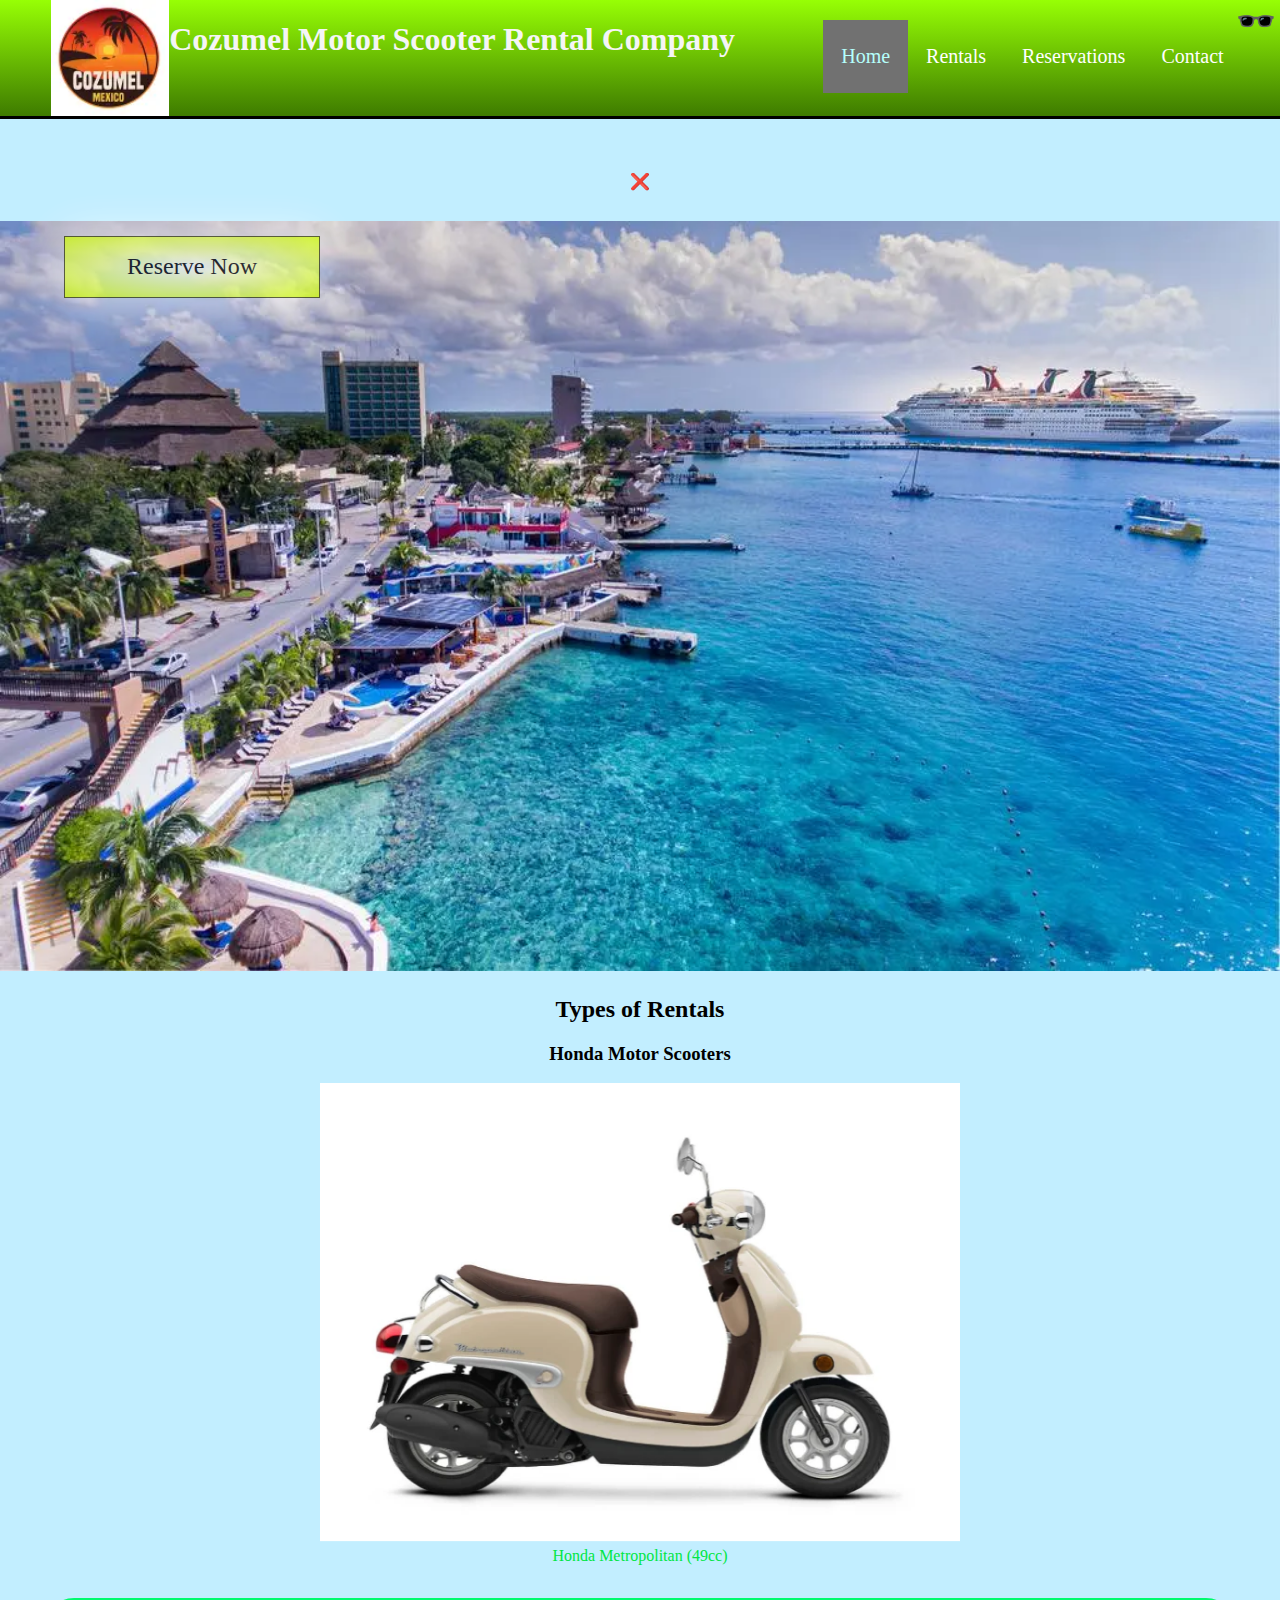
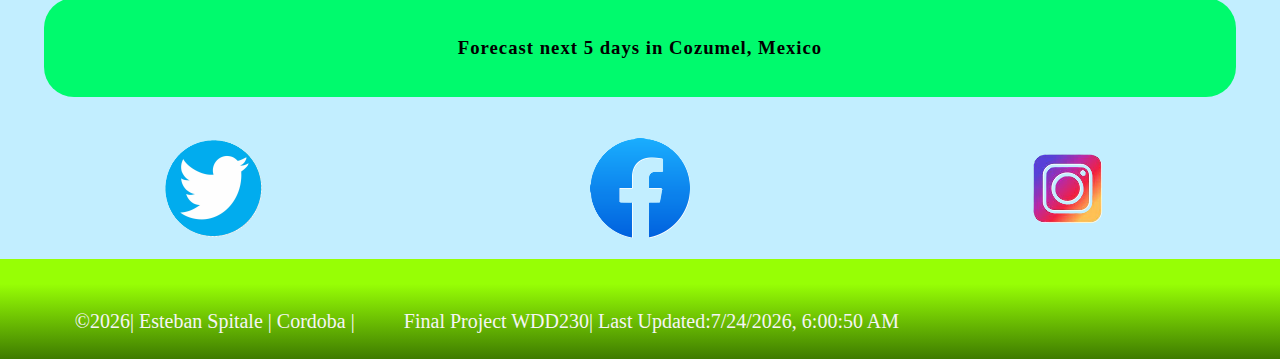
<file: index.html>
<!DOCTYPE html>
<html lang="en">
<head>
    <meta charset="UTF-8">
    <meta http-equiv="X-UA-Compatible" content="IE=edge">
    <meta name="viewport" content="width=device-width, initial-scale=1.0">
    <title>Welcome to Cozumel</title>
    <meta name="author" content="Esteban Adrian Spitale">
    <meta name="description" content="Home Page: Cozumel Motor Scooter Rental Company">
    <link rel="icon" href="images/faviconCozumel.webp">
    <link rel="stylesheet" href="styles/base.css">
    <link rel="stylesheet" href="styles/medium.css">
    <link rel="stylesheet" href="styles/small.css">
    <meta property="og:title" content="Cozumel Motor Scooter Rental Company">
    <meta property="og:type" content="website">
    <meta property="og:image" content="https://www.worldatlas.com/upload/e4/1e/ed/cozumel-mexico-timothy-l-barnes.jpg" >
    <meta property="og:url" content="https://estebanspitale.github.io/finalProjectWdd230/index.html" >
    <link rel="stylesheet" href="styles/normalize.css">
</head>
<body>
    <header>
        <img id="logo" src="images/faviconCozumel.webp" alt="Cozumel Motor Scooter Rental Company Logo">
        <h1>Cozumel Motor Scooter Rental Company</h1>
        <nav>
            <ul class="navigation">
                <li><a class="ham" href="#">&#9776;Menu</a></li>
                <li><a class="active" href="index.html">Home</a></li>
                <li><a href="rentals.html">Rentals</a></li>
                <li><a href="reservations.html">Reservations</a></li>
                <li><a href="contact.html">Contact</a></li>
            </ul>
        </nav>
        <div id="mode"> 
            🕶️
        </div>
    </header>

    <main>
        <div id="banner">
            <p id="temp-max-message"></p>
            <span class="exit" onclick="closeBanner()">❌</span>
        </div>

        <div class="hero">
            <picture>
                <source srcset="images/cozumel_hero_img_small.webp" media="(max-width: 500px)">
                <source srcset="images/cozumel_hero_img_medium.webp" media="(max-width: 1000px)">
                <img src="images/cozumel_hero_img.webp" alt="table setting" width="1500" height="750">
            </picture>
            <div class="herolabel">
                <button type="button" onclick="location.href='reservations.html'">Reserve Now</button>
            </div>
        </div>
        <h2>Types of Rentals</h2>
        <div class="slideshow-container">
            <div class="mySlides fade">
                <h3>Honda Motor Scooters</h3>  
                <img src="images/HondaMetropolitan(49cc)-1person.webp" alt="HondaMetropolitan(49cc)" style="width:100%">
                <div class="text">Honda Metropolitan (49cc)</div>
            </div>
          
            <div class="mySlides fade">
                <h3>Honda Motor Scooters</h3>   
                <img src="images/HondaDio(110cc)-2person.webp" alt="HondaDio(110cc)" style="width:100%">
                <div class="text">Honda Dio (110cc)</div>
            </div>
          
            <div class="mySlides fade">
                <h3>Honda Motor Scooters</h3> 
                <img src="images/HondaPCX150(149cc)-2person.webp" alt="HondaPCX150(149cc)" style="width:100%">
                <div class="text">Honda PCX150 (149cc)</div>
            </div>
            
            <div class="mySlides fade">
                <h3>Side-by-Side ATVs</h3>
                <img src="images/HondaPioneer1000-4person.webp" alt="HondaPioneer1000" style="width:100%">
                <div class="text">Honda Pioneer 1000</div>
            </div>

            <div class="mySlides fade">
                <h3>Jeeps</h3>
                <img src="images/JeepWrangler-4doormanual-5person.webp" alt="JeepWrangler" style="width:100%">
                <div class="text">Jeep Wrangler</div>
              </div>
            <div class="mySlides fade">
                <h3>Jeeps</h3>
                <img src="images/JeepWrangler-2door-penair-manuel-4person.webp" alt="JeepWrangler-2door" style="width:100%">
                <div class="text">Jeep Wrangler - open air</div>
            </div>
          </div>
          <div>
            <span class="dot" onclick="currentSlide(1)"></span>
            <span class="dot" onclick="currentSlide(2)"></span>
            <span class="dot" onclick="currentSlide(3)"></span>
            <span class="dot" onclick="currentSlide(4)"></span>
            <span class="dot" onclick="currentSlide(5)"></span>
            <span class="dot" onclick="currentSlide(6)"></span>
          </div>

        <div class="weatherjs">
            <div class="forecast-five-days">
                <h3>Forecast next 5 days in Cozumel, Mexico</h3>
                <div class="forecast"></div>
            </div>
        </div>

        <div class="social-media">
            <figure class="twitter"><a href="https://www.twitter.com"><img src="images/twiter-logo.png"
                        alt="Twitter logo"></a></figure>
            <figure class="facebook"><a href="https://www.facebook.com"><img src="images/facebook-logo.png"
                        alt="Facebook logo"></a></figure>
            <figure class="instagram"><a href="https://www.instagram.com"><img src="images/instagram-logo.png" 
                        alt="Instagram logo"></a></figure>
        </div>

    </main>
    <footer>
        <p>&copy;<span id="currentyear"></span>| Esteban Spitale | Cordoba |</p>
        <p> Final Project WDD230  </p>
        <div> | Last Updated:<span id="lastmodified"></span></div>
    </footer>
    <script src="scripts/script.js"></script>
    <script src="scripts/weather.js"></script>
    <script src="scripts/slide-show.js"></script>
</body>
</html>
</file>
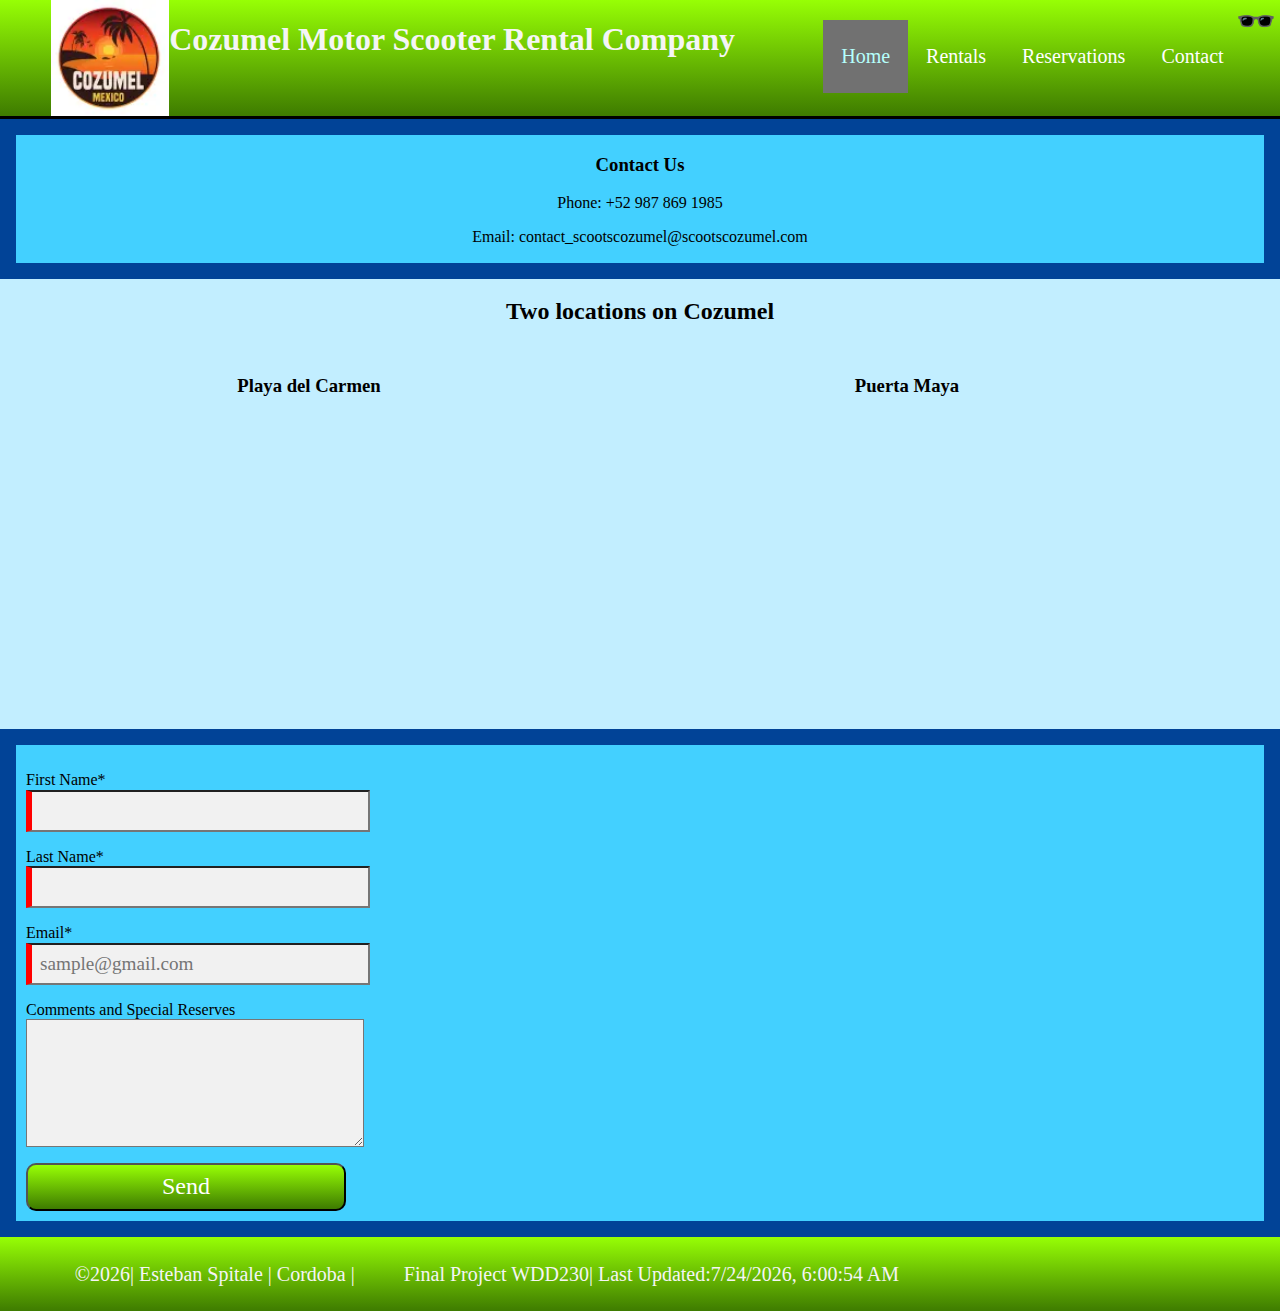
<file: contact.html>
<!DOCTYPE html>
<html lang="en">
<head>
    <meta charset="UTF-8">
    <meta http-equiv="X-UA-Compatible" content="IE=edge">
    <meta name="viewport" content="width=device-width, initial-scale=1.0">
    <title>Welcome to Cozumel</title>
    <meta name="author" content="Esteban Adrian Spitale">
    <meta name="description" content="Home Page: Cozumel Motor Scooter Rental Company">
    <link rel="icon" href="images/faviconCozumel.webp">
    <link rel="stylesheet" href="styles/base.css">
    <link rel="stylesheet" href="styles/medium.css">
    <link rel="stylesheet" href="styles/small.css">
    <meta property="og:title" content="Cozumel Motor Scooter Rental Company">
    <meta property="og:type" content="website">
    <meta property="og:image" content="https://www.worldatlas.com/upload/e4/1e/ed/cozumel-mexico-timothy-l-barnes.jpg" >
    <meta property="og:url" content="https://estebanspitale.github.io/finalProjectWdd230/index.html" >
    <link rel="stylesheet" href="styles/normalize.css">
</head>
<body>
    <header>
        <img id="logo" src="images/faviconCozumel.webp" alt="Cozumel Motor Scooter Rental Company Logo">
        <h1>Cozumel Motor Scooter Rental Company</h1>
        <nav>
            <ul class="navigation">
                <li><a class="ham" href="#">&#9776;Menu</a></li>
                <li><a class="active" href="index.html">Home</a></li>
                <li><a href="rentals.html">Rentals</a></li>
                <li><a href="reservations.html">Reservations</a></li>
                <li><a href="contact.html">Contact</a></li>
            </ul>
        </nav>
        <div id="mode"> 
            🕶️
        </div>
    </header>

    <main>
        <div class="contact">
            <h3>Contact Us</h3>
            <p>Phone: +52 987 869 1985</p>
            <p>Email: contact_scootscozumel@scootscozumel.com</p>
            
        </div>
        <h2>Two locations on Cozumel</h2>
        <div class="maps">
            <div class="ubication1">
                <h3>Playa del Carmen</h3>
                <iframe
                    src="https://www.google.com/maps/embed?pb=!1m18!1m12!1m3!1d14947.53474334527!2d-86.95827411443042!3d20.510993881571082!2m3!1f0!2f0!3f0!3m2!1i1024!2i768!4f13.1!3m3!1m2!1s0x8f4e59cf3a0ece15%3A0x9216e3c2b55e5526!2sPlaya%20del%20Carmen-Cozumel%20Ferry%20Dock!5e0!3m2!1sen!2spe!4v1658231972962!5m2!1sen!2spe"
                    width="500" height="300" style="border:0;" allowfullscreen="" loading="lazy"
                    referrerpolicy="no-referrer-when-downgrade"></iframe>
            </div>
            <div class="ubication2">
                <h3>Puerta Maya</h3>
                <iframe
                    src="https://www.google.com/maps/embed?pb=!1m18!1m12!1m3!1d14950.97773048018!2d-86.98405431444006!3d20.475687381880693!2m3!1f0!2f0!3f0!3m2!1i1024!2i768!4f13.1!3m3!1m2!1s0x8f4e59cd70625421%3A0xb1974a1818657af2!2sCozumel%20Cruise%20Terminal!5e0!3m2!1sen!2spe!4v1658232022573!5m2!1sen!2spe"
                    width="500" height="300" style="border:0;" allowfullscreen="" loading="lazy"
                    referrerpolicy="no-referrer-when-downgrade"></iframe>
            </div>
        </div>
        <div class="contact-form">
            <form method="get" action="thankyou.html">
                <label class="top">First Name*<input type="text" name="fname" id="fname" required></label>
                <label class="top">Last Name*<input type="text" name="lname" id="lname" required></label>
                <label class="top">Email*<input type="email" name="email" id="email" required placeholder="sample@gmail.com"></label>
                <label class="top">Comments and Special Reserves<textarea name="description" maxlength="500" cols="40" rows="5"></textarea></label>
                <label><input type="hidden" name="timestamp" id="timestamp" value=""></label>
                <input class="submit" type="submit" value="Send">
            </form>
        </div>
    </main>

    <footer>
        <p>&copy;<span id="currentyear"></span>| Esteban Spitale | Cordoba |</p>
        <p> Final Project WDD230  </p>
        <div> | Last Updated:<span id="lastmodified"></span></div>
    </footer>
    <script src="scripts/script.js"></script>
    <script src="scripts/weather.js"></script>
    <script src="scripts/join.js"></script>
    <script src="scripts/slide-show.js"></script>
</body>
</html>
</file>
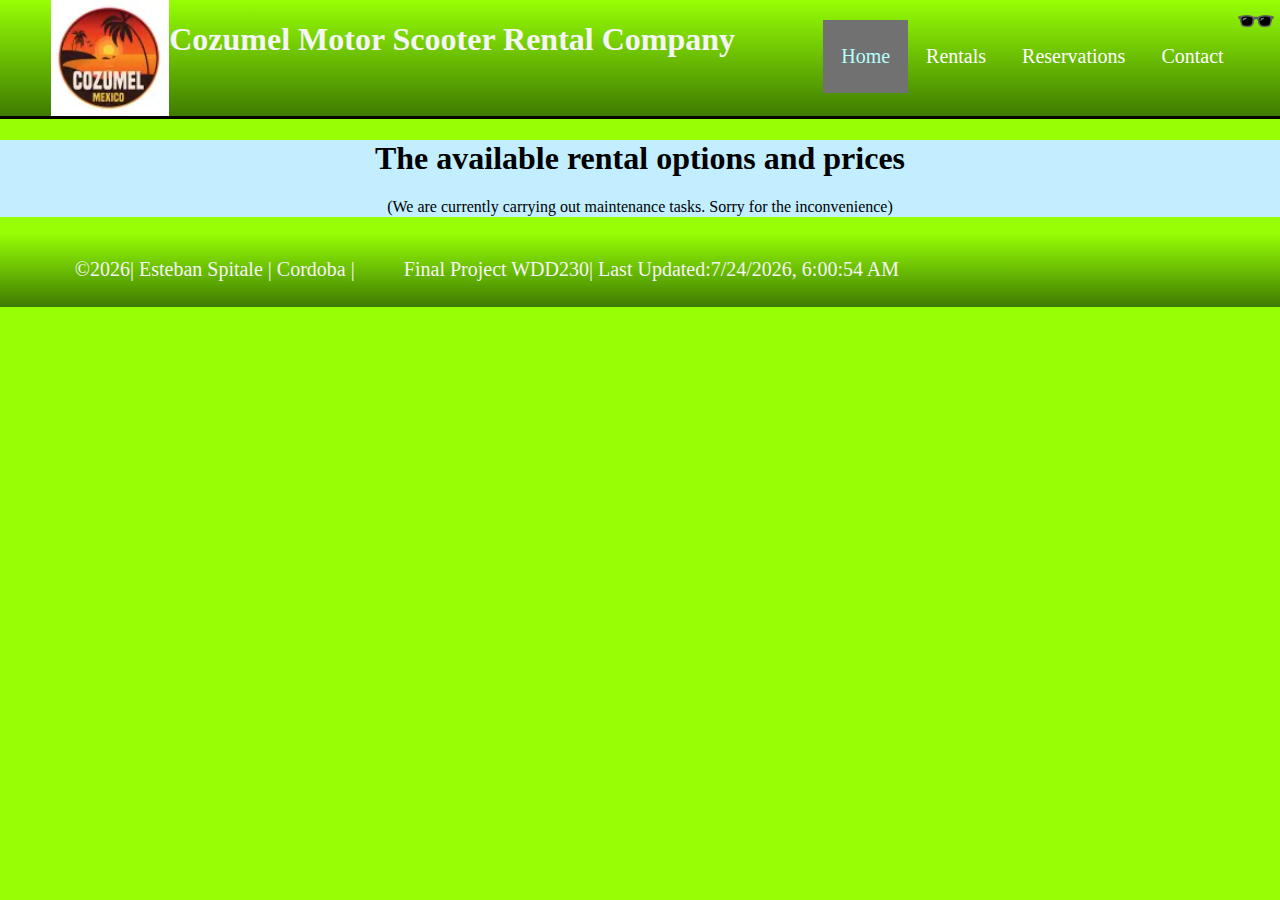
<file: rentals.html>
<!DOCTYPE html>
<html lang="en">
<head>
    <meta charset="UTF-8">
    <meta http-equiv="X-UA-Compatible" content="IE=edge">
    <meta name="viewport" content="width=device-width, initial-scale=1.0">
    <title>Welcome to Cozumel</title>
    <meta name="author" content="Esteban Adrian Spitale">
    <meta name="description" content="Home Page: Cozumel Motor Scooter Rental Company">
    <link rel="icon" href="images/faviconCozumel.webp">
    <link rel="stylesheet" href="styles/base.css">
    <link rel="stylesheet" href="styles/medium.css">
    <link rel="stylesheet" href="styles/small.css">
    <meta property="og:title" content="Cozumel Motor Scooter Rental Company">
    <meta property="og:type" content="website">
    <meta property="og:image" content="https://www.worldatlas.com/upload/e4/1e/ed/cozumel-mexico-timothy-l-barnes.jpg" >
    <meta property="og:url" content="https://estebanspitale.github.io/finalProjectWdd230/index.html" >
    <link rel="stylesheet" href="styles/normalize.css">
</head>
<body>
    <header>
        <img id="logo" src="images/faviconCozumel.webp" alt="Cozumel Motor Scooter Rental Company Logo">
        <h1>Cozumel Motor Scooter Rental Company</h1>
        <nav>
            <ul class="navigation">
                <li><a class="ham" href="#">&#9776;Menu</a></li>
                <li><a class="active" href="index.html">Home</a></li>
                <li><a href="rentals.html">Rentals</a></li>
                <li><a href="reservations.html">Reservations</a></li>
                <li><a href="contact.html">Contact</a></li>
            </ul>
        </nav>
        <div id="mode"> 
            🕶️
        </div>
    </header>

    <main>
        <!--Working with rentals.js. With many challenges but I keep working on it.-->
        <h1>The available rental options and prices</h1>
        <p>(We are currently carrying out maintenance tasks. Sorry for the inconvenience)</p>
    </main>

    <footer>
        <p>&copy;<span id="currentyear"></span>| Esteban Spitale | Cordoba |</p>
        <p> Final Project WDD230  </p>
        <div> | Last Updated:<span id="lastmodified"></span></div>
    </footer>
    <script src="scripts/script.js"></script>
    <script src="scripts/weather.js"></script>
    <script src="scripts/join.js"></script>
    <script src="scripts/slide-show.js"></script>
</body>
</html>
</file>
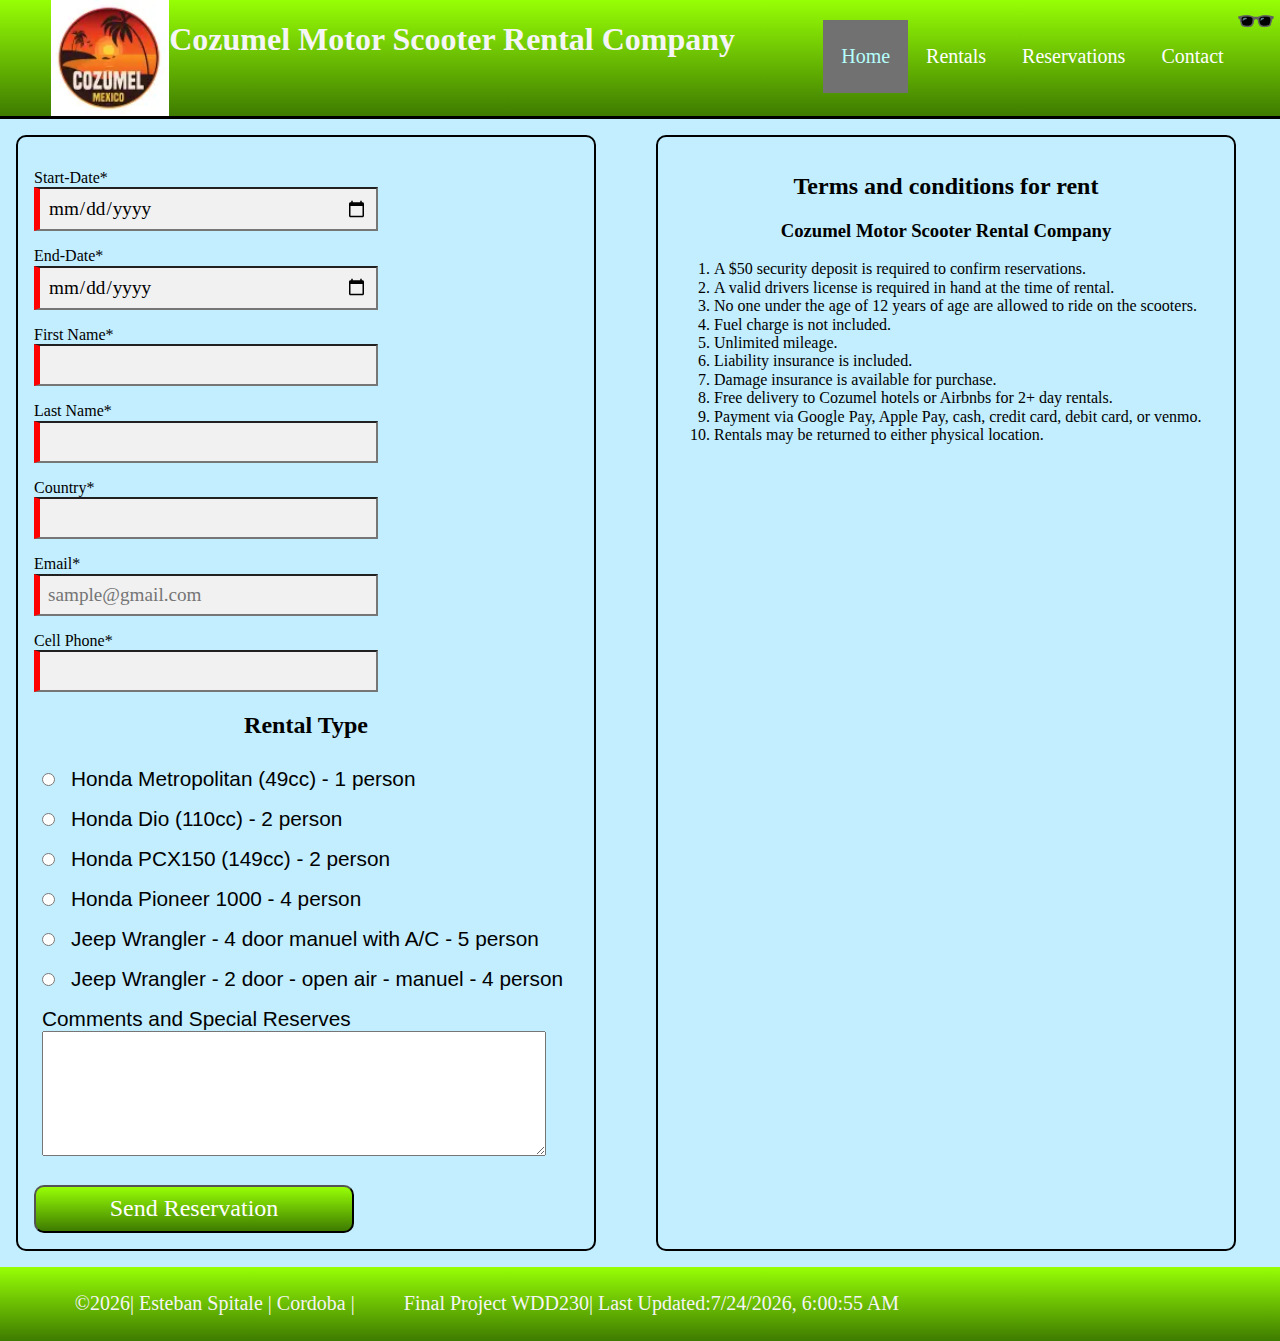
<file: reservations.html>
<!DOCTYPE html>
<html lang="en">
<head>
    <meta charset="UTF-8">
    <meta http-equiv="X-UA-Compatible" content="IE=edge">
    <meta name="viewport" content="width=device-width, initial-scale=1.0">
    <title>Welcome to Cozumel</title>
    <meta name="author" content="Esteban Adrian Spitale">
    <meta name="description" content="Home Page: Cozumel Motor Scooter Rental Company">
    <link rel="icon" href="images/faviconCozumel.webp">
    <link rel="stylesheet" href="styles/base.css">
    <link rel="stylesheet" href="styles/medium.css">
    <link rel="stylesheet" href="styles/small.css">
    <meta property="og:title" content="Cozumel Motor Scooter Rental Company">
    <meta property="og:type" content="website">
    <meta property="og:image" content="https://www.worldatlas.com/upload/e4/1e/ed/cozumel-mexico-timothy-l-barnes.jpg" >
    <meta property="og:url" content="https://estebanspitale.github.io/finalProjectWdd230/index.html" >
    <link rel="stylesheet" href="styles/normalize.css">
</head>
<body>
    <header>
        <img id="logo" src="images/faviconCozumel.webp" alt="Cozumel Motor Scooter Rental Company Logo">
        <h1>Cozumel Motor Scooter Rental Company</h1>
        <nav>
            <ul class="navigation">
                <li><a class="ham" href="#">&#9776;Menu</a></li>
                <li><a class="active" href="index.html">Home</a></li>
                <li><a href="rentals.html">Rentals</a></li>
                <li><a href="reservations.html">Reservations</a></li>
                <li><a href="contact.html">Contact</a></li>
            </ul>
        </nav>
        <div id="mode"> 
            🕶️
        </div>
    </header>
    <main>
        <section class="reserve">
            <div>
                <form method="get" action="confirmation.html">
                    <label class="top">Start-Date*<input type="date" name="start-date" id="start-date" required></label>
                    <label class="top">End-Date*<input type="date" name="end-date" id="end-date" required></label>
                    <label class="top">First Name*<input type="text" name="fname" id="fname" required></label>
                    <label class="top">Last Name*<input type="text" name="lname" id="lname" required></label>
                    <label class="top">Country*<input type="text" name="country" id="country" required></label>
                    <label class="top">Email*<input type="email" name="email" id="email" required placeholder="sample@gmail.com"></label>
                    <label class="top">Cell Phone*<input type="tel" name="telephone" id="telephone" required></label>
                    <h2>Rental Type</h2>
                    <label class="ml"><input type="radio" name="model" value="scooter">Honda Metropolitan (49cc) - 1 person</label>
                    <label class="ml"><input type="radio" name="model" value="scooter">Honda Dio (110cc) - 2 person</label>
                    <label class="ml"><input type="radio" name="model" value="scooter">Honda PCX150 (149cc) - 2 person</label>
                    <label class="ml"><input type="radio" name="model" value="side-by-Side ATVs">Honda Pioneer 1000 - 4 person</label>
                    <label class="ml"><input type="radio" name="model" value="jeeps">Jeep Wrangler - 4 door manuel with A/C - 5 person</label>
                    <label class="ml"><input type="radio" name="model" value="jeeps">Jeep Wrangler - 2 door - open air - manuel - 4 person</label>
                    <label class="ml">Comments and Special Reserves<textarea name="description" maxlength="500" cols="40" rows="5"></textarea></label>
                    <label><input type="hidden" name="timestamp" id="timestamp" value=""></label>
                    <input class="submit" type="submit" value="Send Reservation">
                </form>
            </div>
            <div>
                <h2>Terms and conditions for rent</h2>
                <h3>Cozumel Motor Scooter Rental Company</h3>
                <ol>
                    <li>A $50 security deposit is required to confirm reservations.
                    <li>A valid drivers license is required in hand at the time of rental.
                    <li>No one under the age of 12 years of age are allowed to ride on the scooters.
                    <li>Fuel charge is not included.
                    <li>Unlimited mileage.
                    <li>Liability insurance is included.
                    <li>Damage insurance is available for purchase.
                    <li>Free delivery to Cozumel hotels or Airbnbs for 2+ day rentals.
                    <li>Payment via Google Pay, Apple Pay, cash, credit card, debit card, or venmo.
                    <li>Rentals may be returned to either physical location.
                </ol>
            </div>
        </section>
    </main>

    <footer>
        <p>&copy;<span id="currentyear"></span>| Esteban Spitale | Cordoba |</p>
        <p> Final Project WDD230  </p>
        <div> | Last Updated:<span id="lastmodified"></span></div>
    </footer>
    <script src="scripts/script.js"></script>
    <script src="scripts/weather.js"></script>
    <script src="scripts/join.js"></script>
    <script src="scripts/slide-show.js"></script>
</body>
</html>
</file>
<file: styles/base.css>
:root{
  --font-family: "Verdana", serif;
  --text-align: center;
  --background-image: linear-gradient(0deg, #3e7b00 0%, #97ff05 100%);
  --background-color-ad: #f9f63d;
}


body {
  margin: 0;
  background-color: #97ff05;
}
header,
footer {
  background-color: #a8fa3c;
  font-family: var(--font-family);
  color: whitesmoke;
  background-image: var(--background-image);
}
header {
  border-bottom: 3px solid black;
  text-align: var(--text-align);
}

header li:first-child {
  display: block;
}
header nav li {
  display: none;
}
header li a {
  padding-bottom: 1em;
  padding-top: 1em;
}
.responsive li {
  display: block;
}
header nav a:hover {
  background-color: #bbb;
  color: #052033;
}
header ul {
  padding: 0;
  text-align: var(--text-align);
  margin: 0;
  margin-top: 20px;
}
header li {
  list-style: none;
}
.active {
  background-color: #e3e9f0;
  color: #b5fffc;
}
header a {
  display: block;
}
header a,
footer a {
  text-decoration: none;
  color: white;
  font-size: 20px;
}
/* Dark Mode */
#mode {
	position: absolute;
	top: 0.2rem;
	right: 0.25rem;
	font-size: 2rem;
	cursor: pointer;
}
main {
  font-family: var(--font-family);
  background-color: #c2eeff;
}

.hero img {
  width: 100%;
}
.hero {
  position: relative;
}
/* Responsive Image */
.herolabel button {
	position: absolute;
  width: 20%;
  top: 15px;
  left: 5%;
	background: radial-gradient(#fff, #d2ff0a);
	border: 1px solid rgba(0,0,0,.75);
	padding: 1rem;
	box-shadow: 0 0 3rem #fff;
	opacity: 0.75;
  font-size: 1.5rem;
  cursor: pointer;
}
.herolabel p {
  text-align: var(--text-align);
	margin: 0;
	font-size: 100%;
	font-family:"Great Vibes", serif;
}
h2 {
  text-align: center;  
}
/* ----------- Slideshow-container ----------- */

/* Slideshow container */
.slideshow-container {
  width:50%;
  height: 50%;
  margin: auto;
}

/* Hide the images by default */
.mySlides {
  display: none;
}
/* Caption text */
.text {
  color: #00e645;
  font-size: 100%;
  bottom: 8px;
  width: 100%;
  text-align: center;
  margin-bottom: 5%;
}
h3{
  text-align: center;
}
.active, .dot:hover {
  background-color: #717171;
}
/* Fading animation */
.fade {
  animation-name: fade;
  animation-duration: 1.5s;
}
@keyframes fade {
  from {opacity: .2}
  to {opacity: 1}
}
/*---------------------END Slideshow---------------------*/

footer {
  text-align: center;
  padding: 2%;
  font-size: 20px;
}
footer p {
  text-align: var(--text-align);
  margin: 0;
}
/*---rentals---*/
h1, p{
  text-align: center;
}

/* ---Reservation--- */

.reserve{
  display: grid;    
  grid-template-columns: repeat(auto-fit, minmax(450px, 1fr));
}

.reserve > div{
  margin: 1rem;
  padding: 1rem;
  border: 2px black solid;
  border-radius: 10px;  
  width: 85%;
  min-width: 400px;
}

label.top{
  display:block;
  padding-top: 1rem;
  border-radius: 10px;
}

label.top input, label.top textarea{
  display:block;
  font-size: 1.2rem;
  padding: .5rem;
  width: 20rem;
  max-width: 20rem;
  background-color: rgb(241, 241, 241);
}

label.ml{
  display: block;
  margin-right: .2rem;
  font-size: 1.3rem;  
  padding-top: .5rem;
  font-family: Tahoma, sans-serif;
  padding: 0.5rem;
}

label.ml input{
  margin-right: 1rem;
}

.submit{
  color: white;
  margin: 1rem 0 0 0;
  padding: .5rem;
  font-size: 1.5rem;
  border-radius: 10px;
  background: linear-gradient(0deg, #3e7b00 0%, #97ff05 100% 53%);
  width: 96%;
  max-width: 20rem;
}

form label.top input:required {
  border-left: red solid 6px;
}
form label.top input:required:valid {
  border-left: green solid 6px;
}

.reserve-confirm{
  display: grid;
  grid-template-columns: 1fr 1fr;
  text-align: var(--text-align);
}

#thankyou h1{
  text-align: var(--text-align);
  margin-block-start: 2%;
  margin-block-end: 2%;
  padding: 1rem 0;
}

/*Weather*/

#weatherjs{
  text-align: var(--text-align);
  width: 100%;
}

.forecast-five-days{
  width: 90%;
  justify-content: center;
  flex-direction: column;
  align-items: center;
  background-color:#00fa6d;
  border-radius: 30px;
  padding: 20px;
  margin: 0 auto;
}

.forecast-five-days h3{
  font-family: var(--font-family);
  letter-spacing: 1px;
  text-align: var(--text-align);
}

.forecast-five-days p{
  font-family: var(--font-family);
  font-weight: bold;
  text-align: var(--text-align);
}

.forecast-five-days .forecast{
  display: flex;
  justify-content: center;
}

.forecast div{
  display: flex;
  flex-direction: column;
  justify-content: center;
  align-items: center;
}

.forecast img{
  width: 80%;
}

.forecast p{
  font-size: 80%;
}

/*Banner*/

#banner {
  text-align: center;
  padding: 30px;
}

#temp-max-message {
  font-size: 1.5rem;
}

.exit {
  text-align: center;
  cursor: pointer;
}

.exit a {
  text-decoration: none;
  text-align: center;
}

/*Social Media*/

.social-media {
  display: grid;
  margin-top: 2%;
  margin-bottom: 2%;
  text-align: center;
}

.twitter {
  grid-column: 1/2;
}

.facebook {
  grid-column: 2/3;
}

.instagram {
  grid-column: 3/4;
}
/*----- Contact ------*/
.maps {
  text-align: center;
  align-items: center;
  padding: 10px;
  display: grid;
  margin-right: 5%;
}
.ubication1 {
  grid-column: 1/2;
}
.ubication2 {
  grid-column: 2/3;
}
.contact {
  text-align: center;
  border: solid 1rem  #014397;
  background-color: #43d0ff;
}
.contact-form {
  border: solid 1rem  #014397;
  background-color: #43d0ff;
  padding: 10px;
}
#thankyou {
  background-color: #00fa6d;
}
</file>
<file: styles/medium.css>
@media only screen and (min-width: 60em) {
  footer {
    display: flex;
  }
  footer p {
    margin: 0;
    margin-left: 4%;
  }
  .date {
    margin-left: auto;
    margin-right: 4%;
  }
  iframe {
    width: 400px;
  }
  
}

@media screen and (max-width: 500px) {
  .reserve {
    width: 50%;
    padding: 10px; 
  }
}
</file>
<file: styles/small.css>
@media only screen and (min-width: 32.5em) {
  
  header {
    display: flex;
  }
  header img {
    width: 118px;
  }
  #logo {
    margin-left: 4%;
  }
  header nav {
    margin-left: auto;
    margin-right: 3%;
  }
  header ul {
    display: flex;
  }
  header nav li {
    display: block;
  }
  header li a {
    padding-top: 1.25em;
    padding-bottom: 1.25em;
    padding-left: 0.9em;
    padding-right: 0.9em;
  }

  header li:first-child {
    display: none;
  }
  header li:last-child {
    margin-right: 0;
    padding-right: 0;
  }
  footer p {
    padding-top: 0;
  }
  .forecasting p{
    font-size: 100%;
  }
  figure{
    font-size: 100%;
  }
  
}
</file>
